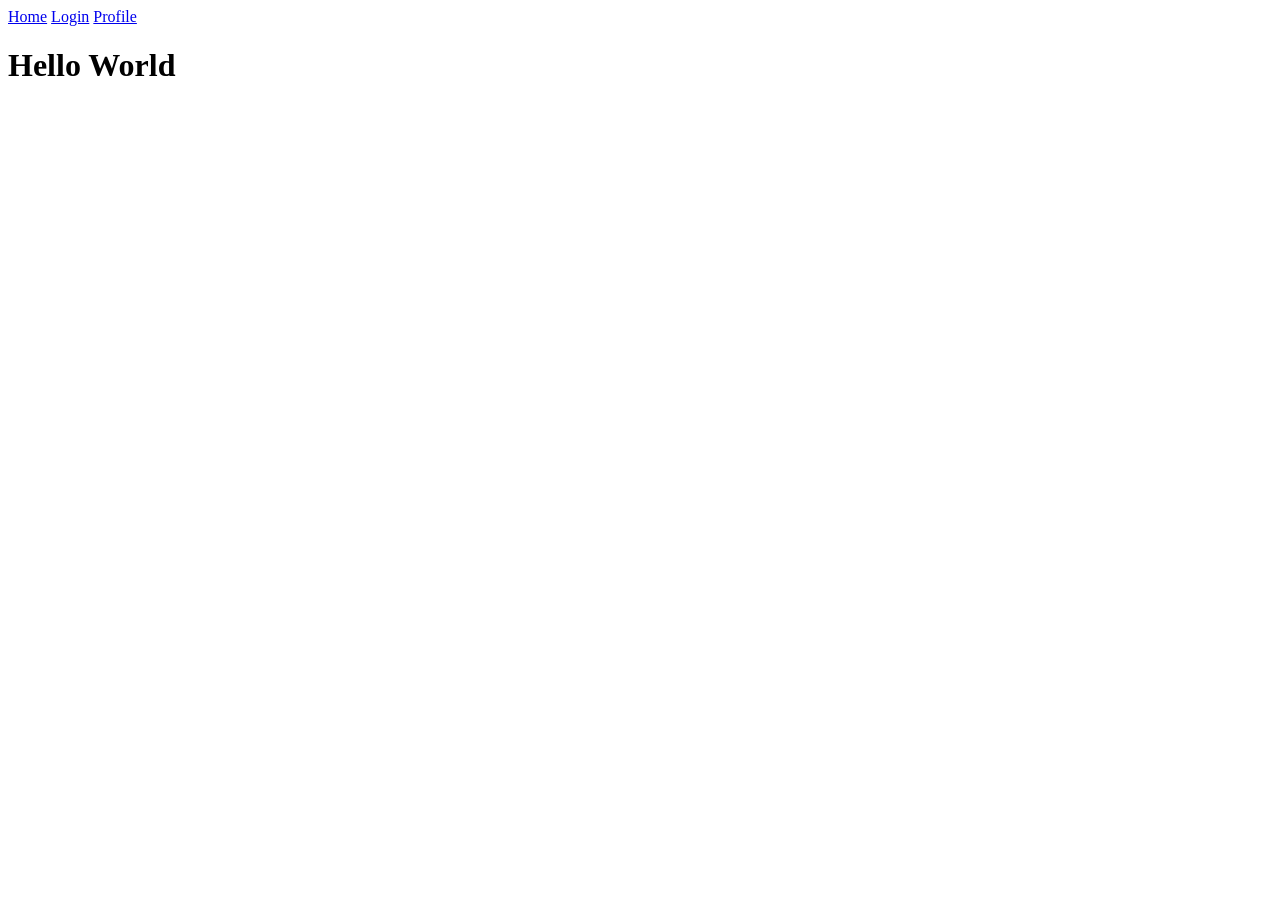
<file: hash.html>
<!DOCTYPE html>
<html>
<head><title>Media Shelf</title></head>
<body>
  <nav>
    <a href="#/">Home</a>
    <a href="#/login">Login</a>
    <a href="#/profile">Profile</a>
  </nav>
  <main id="app"></main>
  <script src="app.js"></script>
</body>
</html>
</file>
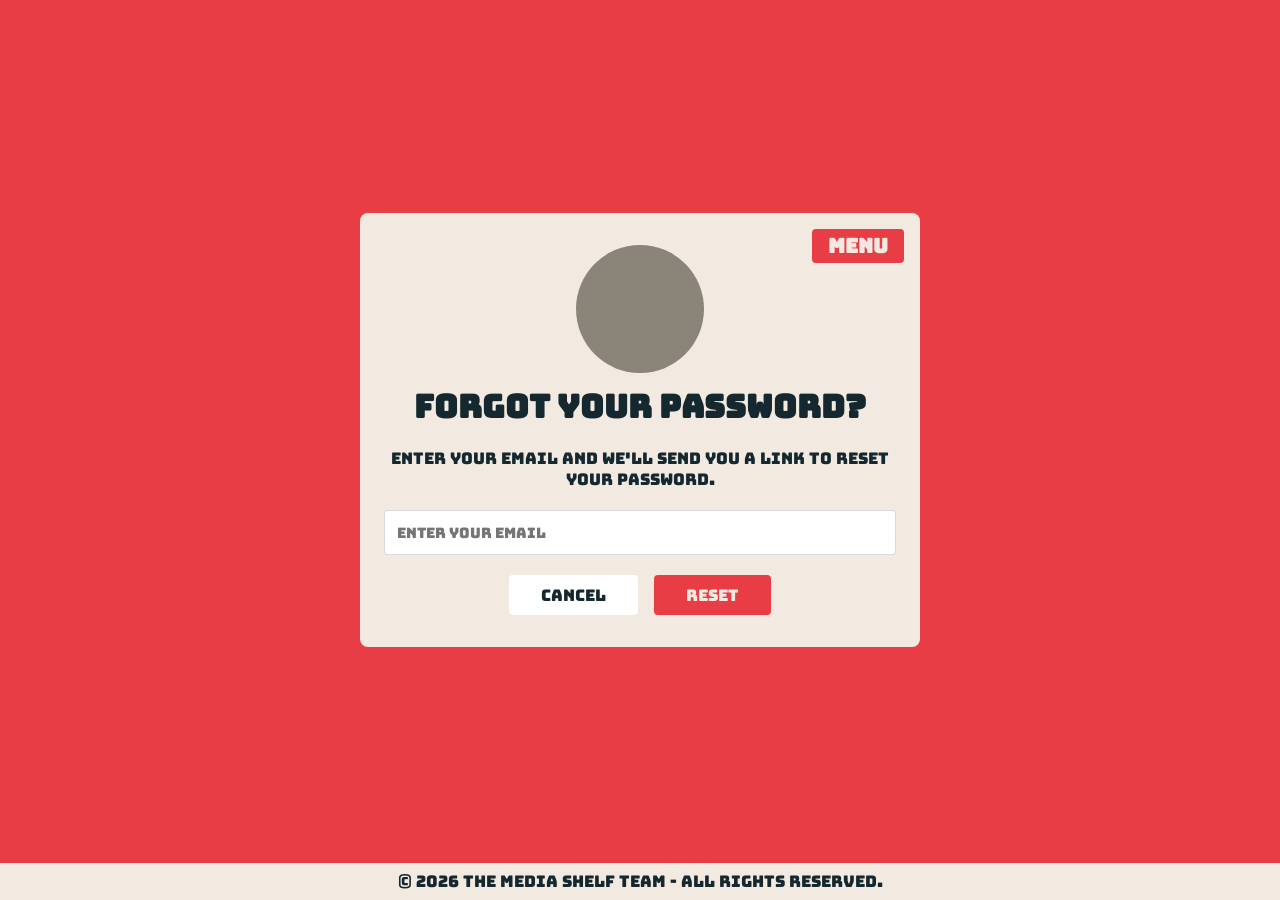
<file: frontend/forgot-password.html>
<!DOCTYPE html>
<html lang="en">
<head>
    <meta charset="UTF-8">
    <meta name="viewport" content="width=device-width, initial-scale=1.0">
    <meta name="author" content="The Media Shelf Team">

    <link href="https://fonts.googleapis.com/css2?family=Bagel+Fat+One&family=Bungee&family=Cormorant+Garamond:ital,wght@0,300..700;1,300..700&family=Protest+Guerrilla&display=swap" rel="stylesheet">
    <link rel="stylesheet" href="css/styles.css">
    <title>MediaShelf</title>
</head>
<body>
    <main class="signup">
        <div class="signup__box signup__box--forgot">
            <a class="signup__menu-btn" href="../index.html">MENU</a>
            <div class="signup__logo"></div>

            <div class="signup__content">
                <h1 class="signup__title">Forgot your password?</h1>
                <p class="signup__subtitle">Enter your email and we'll send you a link to reset your password.</p>

                <form class="signup__form">
                    <input class="signup__input" type="email" name="email" placeholder="Enter Your Email" aria-label="Email" required>

                    <div class="signup__actions">
                        <a class="signup__btn signup__btn--cancel" href="login.html">Cancel</a>
                        <button class="signup__btn signup__btn--reset" type="submit">Reset</button>
                    </div>
                </form>
            </div>
        </div>
    </main>

    <footer class="footer footer-fixed">
        <p class="footer__copy">&copy; 2026 The Media Shelf Team - All rights reserved.</p>
    </footer>
</body>
</html>
</file>
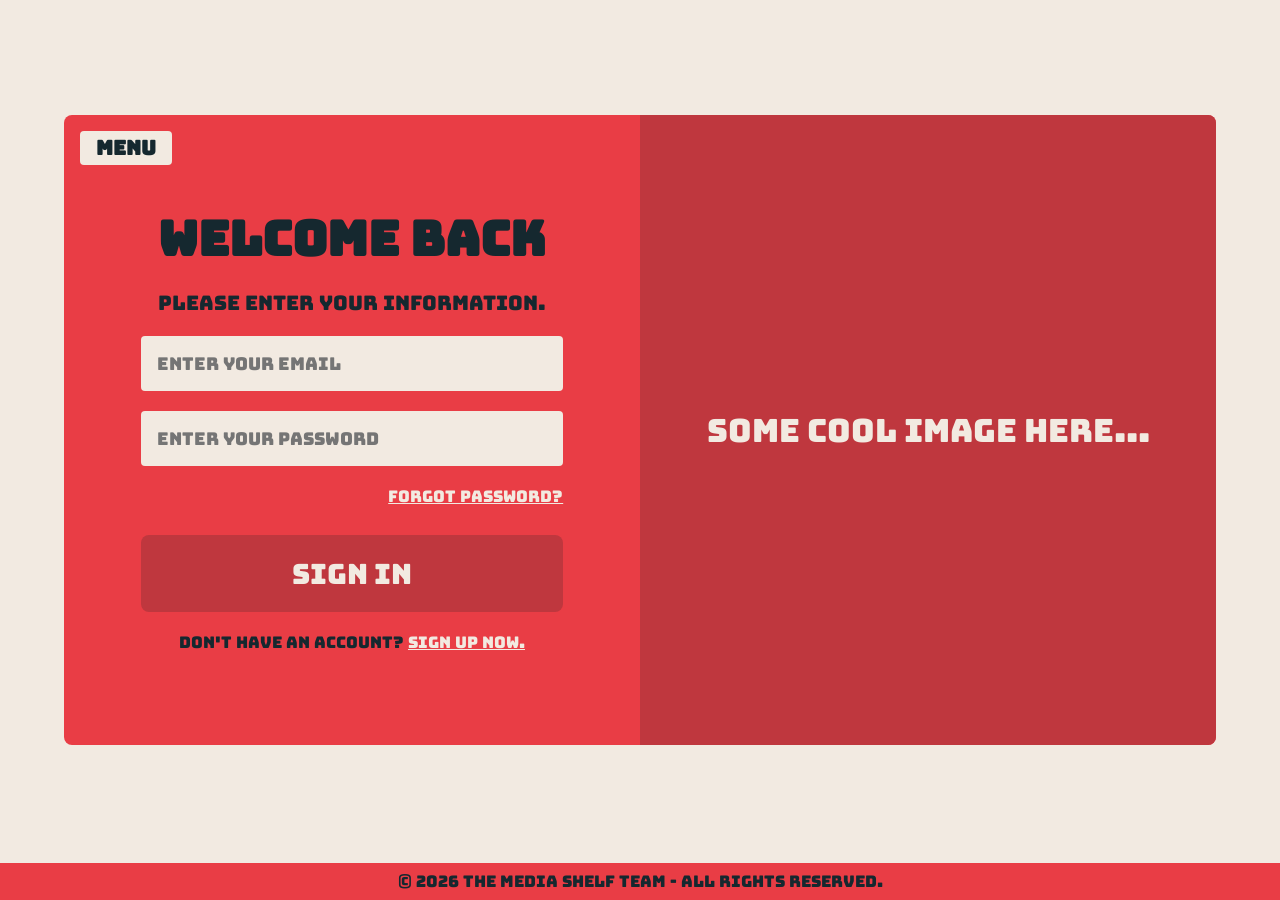
<file: frontend/login.html>
<!DOCTYPE html>
<html lang="en" class="swapped-colors">
<head>
    <meta charset="UTF-8">
    <meta name="viewport" content="width=device-width, initial-scale=1.0">
    <meta name="author" content="The Media Shelf Team">

    <link href="https://fonts.googleapis.com/css2?family=Bagel+Fat+One&family=Bungee&family=Cormorant+Garamond:ital,wght@0,300..700;1,300..700&family=Protest+Guerrilla&display=swap" rel="stylesheet">
    <link rel="stylesheet" href="css/styles.css">
    <title>MediaShelf</title>
</head>
<body>
    <main class="signup">
        <div class="signup__box signup__box--login">
            <a class="signup__menu-btn" href="../index.html">MENU</a>
            <div class="signup__logo"></div>

            <div class="signup__content">
                <h1 class="signup__title">Welcome Back</h1>
                <p class="signup__subtitle">Please enter your information.</p>

                <form class="signup__form">
                    <input class="signup__input" type="email" name="email" placeholder="Enter Your Email" aria-label="Email" required>
                    <input class="signup__input" type="password" name="password" placeholder="Enter Your Password" aria-label="Password" required>
                    <a class="signup__forgot" href="forgot-password.html">Forgot password?</a>
                    <button class="signup__submit" type="submit">Sign In</button>
                </form>

                <p class="signup__alt">Don't have an account? <a href="signup.html">Sign up now.</a></p>
            </div>
        </div>
    </main>

    <footer class="footer footer-fixed">
        <p class="footer__copy">&copy; 2026 The Media Shelf Team - All rights reserved.</p>
    </footer>
</body>
</html>
</file>
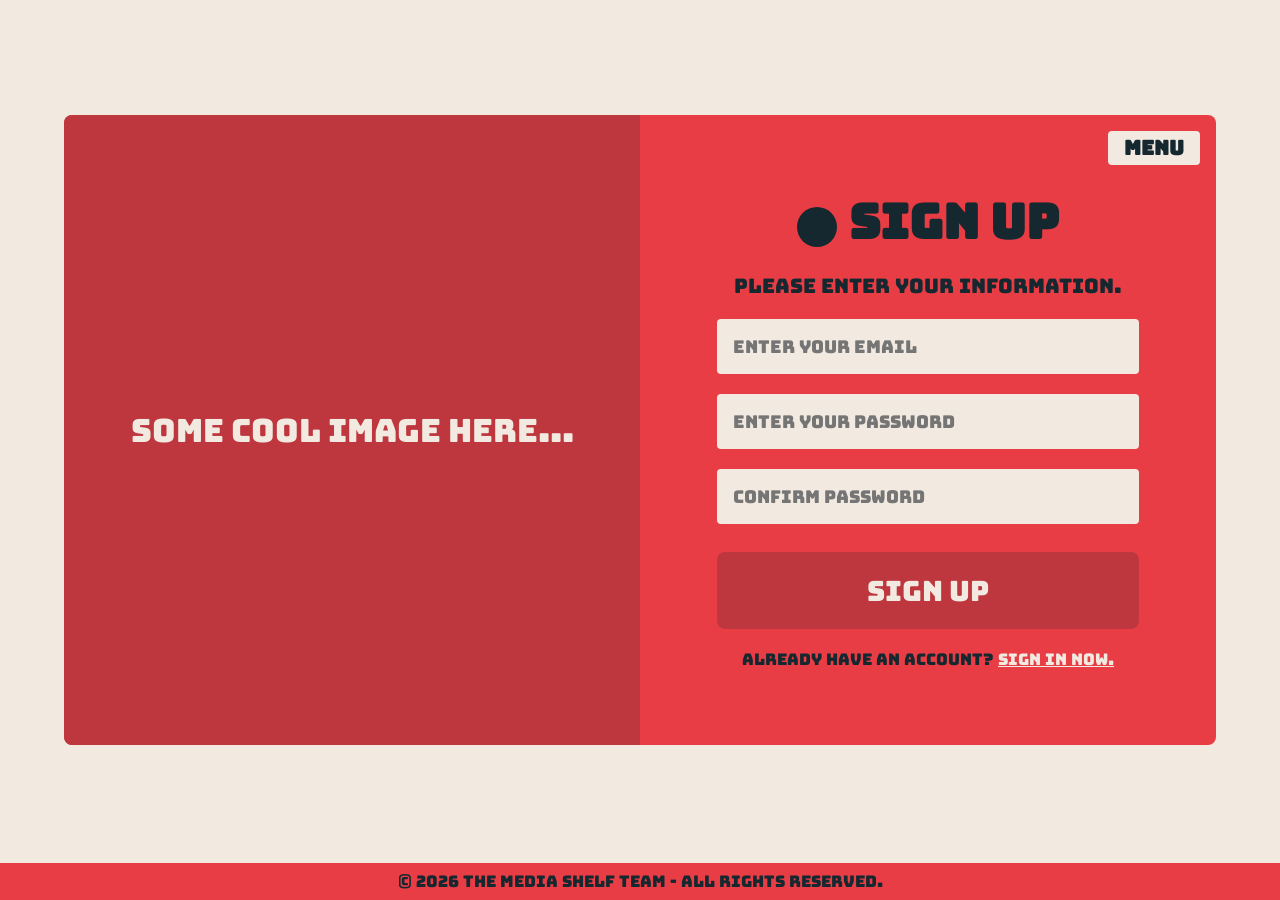
<file: frontend/signup.html>
<!DOCTYPE html>
<html lang="en" class="swapped-colors">
<head>
    <meta charset="UTF-8">
    <meta name="viewport" content="width=device-width, initial-scale=1.0">
    <meta name="author" content="The Media Shelf Team">

    <link href="https://fonts.googleapis.com/css2?family=Bagel+Fat+One&family=Bungee&family=Cormorant+Garamond:ital,wght@0,300..700;1,300..700&family=Protest+Guerrilla&display=swap" rel="stylesheet">
    <link rel="stylesheet" href="css/styles.css">
    <title>MediaShelf</title>
</head>
<body>
    <main class="signup">
        <div class="signup__box">
            <button class="signup__menu-btn" type="button" aria-label="Toggle menu">MENU</button>
            <div class="signup__logo"></div>

            <div class="signup__content">
                <h1 class="signup__title">Sign Up</h1>
                <p class="signup__subtitle">Please enter your information.</p>

                <form class="signup__form">
                    <input class="signup__input" type="email" name="email" placeholder="Enter Your Email" aria-label="Email" required>
                    <input class="signup__input" type="password" name="password" placeholder="Enter Your Password" aria-label="Password" required>
                    <input class="signup__input" type="password" name="confirmPassword" placeholder="Confirm Password" aria-label="Confirm password" required>
                    <button class="signup__submit" type="submit">Sign Up</button>
                </form>

                <p class="signup__alt">Already have an account? <a href="#">Sign in now.</a></p>
            </div>
        </div>
    </main>

    <footer class="footer footer-fixed">
        <p class="footer__copy">&copy; 2026 The Media Shelf Team - All rights reserved.</p>
    </footer>
</body>
</html>
</file>
<file: frontend/css/styles.css>
/* ===== Variables ===== */
:root {
    --primary-color: #e93d45;
    --secondary-color: #f2eae1;
    --tertiary-color: #bf373e;
    --header-text-color: #15282f;
    --font-color: #f2eae1;

    --font-display: 'Bungee', sans-serif;
    --font-body: 'Bungee', sans-serif;
}

.swapped-colors {
    --primary-color: #f2eae1;
    --secondary-color: #e93d45;
}

/* ===== Base ===== */
* {
    margin: 0;
    padding: 0;
    box-sizing: border-box;
}

body {
    font-family: var(--font-body);
    color: var(--font-color);
    background-color: var(--primary-color);
}

button {
    border: none;
}

main {
    margin: 20rem auto;
    max-width: 1200px;
}

/* ===== Nav ===== */
.nav {
    display: flex;
    justify-content: space-between;
    align-items: center;

    padding: 0.25rem 1rem;
    background-color: var(--secondary-color);
}

.nav__logo {
    margin-right: auto;

    font-family: var(--font-display);
    font-size: 2rem;
    color: var(--header-text-color);
    text-decoration: none;

    transition: all .2s ease;
}

.nav__logo:hover {
    color: var(--primary-color);
    transform: translateY(-2px) translateX(2px);
    text-shadow: -2px 2px 4px rgba(0, 0, 0, 0.5);
}

.nav__menu-btn {
    padding: 0.25rem 1rem;

    font-family: var(--font-display);
    font-size: 1.25rem;
    font-weight: bold;
    color: var(--secondary-color);

    cursor: pointer;
    background-color: var(--primary-color);
    border-radius: 0.25rem;
}

.landing-btn-container {
    display: none;
}

.landing-btn {
    padding: 0.5rem 1rem;
    font-size: 1rem;
    font-weight: bold;
    font-family: var(--font-display);
    color: var(--header-text-color);
    text-decoration: none;
    border-radius: 0.25rem;
    background-color: var(--secondary-color);

    cursor: pointer;
    transition: all .2s ease;

    
}

.landing-btn:hover {
    transform: translateY(-5px);
    box-shadow: 0 4px 6px rgba(0, 0, 0, 0.5);
    color: var(--primary-color);
}

/* ===== Hero ===== */
.hero {
    position: relative;
    height: 80vh;
    overflow: hidden;
}

/* Inset shadows paint under an img's content, so draw it on an overlay. */
.hero::after {
    content: "";
    position: absolute;
    inset: 0;
    pointer-events: none;
    box-shadow: inset 0px 2px 20px rgba(0, 0, 0, 0.5);
}

.hero__img {
    display: block;
    width: 100%;
    height: 100%;

    object-fit: cover;
    object-position: center;
}

/* ===== Intro ===== */
.intro__content {
    display: flex;
    flex-direction: column;
    align-items: center;
    text-align: center;
    padding: clamp(1rem, 5vw, 3rem);

    gap: 2rem;
}

.intro__info {
    flex: 1 1 50%;
}

.intro__title {
    padding: 1rem 0;

    text-align: center;
    font-family: var(--font-display);
    font-size: 1.5rem;
}

.intro__text {
    margin: 2rem 0;
    padding: 0 1rem;

    text-align: center;
    font-family: var(--font-body);
    font-size: 1rem;
    line-height: 1.5;
    color: var(--font-color);
}

.intro__carousel {
    display: flex;
    gap: 1em;
    align-content: center;

    width: 95%;
    margin: auto;
    /* Room for hover scale and shadow; overflow-x: auto forces overflow-y to clip. */
    padding: 1rem;

    overflow-x: auto;
    scroll-behavior: smooth;
}

.intro__card {
    flex: 0 0 20em;
    height: 20em;
    background-color: var(--secondary-color);
    padding: 1rem;
    border-radius: 0.25rem;
    text-align: center;
    align-content: center;
    color: var(--header-text-color);

    transition: all .2s ease;
}

.intro__card:hover {
    transform: scale(1.05);
    box-shadow: 0 4px 6px rgba(0, 0, 0, 0.5);
}

.intro__carousel img {
    max-width: 100%;
    height: auto;
}

/* ===== Signup ===== */
.signup {
    display: flex;
    justify-content: center;
    align-items: center;

    /* dvh excludes the mobile browser toolbar, which 100vh does not. */
    min-height: 100dvh;
    margin: 0;
    max-width: none;
    /* Keeps a tall box clear of the fixed footer. */
    padding: 1rem 0 3.5rem;
}

.signup__box {
    position: relative;
    display: flex;
    flex-direction: column;
    align-items: center;
    gap: 0.75rem;

    width: min(350px, 90%);
    max-height: 90dvh;
    padding: 1.5rem 1rem;

    text-align: center;
    color: var(--header-text-color);
    background-color: var(--secondary-color);
    border-radius: 0.5rem;
}

.signup__menu-btn {
    position: absolute;
    top: 0.75rem;
    right: 0.75rem;
    z-index: 1;
    padding: 0.15rem 0.6rem;

    font-family: var(--font-display);
    font-size: 0.9rem;
    font-weight: bold;
    color: var(--header-text-color);
    text-decoration: none;

    cursor: pointer;
    background-color: var(--primary-color);
    border-radius: 0.25rem;
}

.signup__logo {
    width: min(250px, 100%, 30dvh);
    aspect-ratio: 1;
    border-radius: 50%;
    background-color: var(--primary-color);
}

.signup__content {
    display: flex;
    flex-direction: column;
    align-items: center;
    gap: 0.75rem;
    width: 100%;
}

.signup__title {
    font-family: var(--font-display);
    font-size: 1.75rem;
}

.signup__subtitle {
    font-size: 0.9rem;
}

.signup__form {
    display: flex;
    flex-direction: column;
    gap: 0.75rem;
    width: 100%;
}

.signup__input {
    padding: 0.6rem 0.5rem;

    font-family: var(--font-body);
    font-size: 0.8rem;
    color: var(--header-text-color);

    background-color: var(--primary-color);
    border: none;
    border-radius: 0.25rem;
}

.signup__submit {
    margin-top: 0.5rem;
    padding: 1rem;

    font-family: var(--font-display);
    font-size: 1.25rem;
    color: var(--primary-color);

    cursor: pointer;
    background-color: var(--tertiary-color);
    border-radius: 0.5rem;
}

.signup__alt {
    font-size: 0.75rem;
}

.signup__alt a {
    color: var(--primary-color);
}

.signup__forgot {
    align-self: flex-end;
    font-size: 0.7rem;
    color: var(--primary-color);
}

/* Forgot password: cream card on the red page (page does not use swapped-colors). */
.signup__box--forgot .signup__menu-btn {
    color: var(--secondary-color);
    background-color: var(--primary-color);
}

.signup__box--forgot .signup__input {
    background-color: #fff;
    border: 1px solid rgba(0, 0, 0, 0.15);
}

.signup__actions {
    display: flex;
    justify-content: center;
    gap: 1rem;
}

.signup__btn {
    padding: 0.5rem 1.5rem;

    font-family: var(--font-display);
    font-size: 0.9rem;
    text-decoration: none;

    cursor: pointer;
    border-radius: 0.25rem;
}

.signup__btn--cancel {
    color: var(--header-text-color);
    background-color: #fff;
}

.signup__btn--reset {
    color: var(--secondary-color);
    background-color: var(--primary-color);
}

/* ===== Footer ===== */
.footer {
    padding: 0.5rem max(1rem, calc((100% - 1200px) / 2));

    text-align: center;
    font-family: var(--font-body);
    color: var(--header-text-color);
    background-color: var(--secondary-color);
}

.footer__copy {
    font-size: 1rem;
}

.footer-fixed {
    position: fixed;
    bottom: 0;
    width: 100%;
}

/* ===== Responsive ===== */
@media (min-width: 768px) {
    .nav__logo {
        font-size: 3rem;
    }

    .nav__menu-btn {
        display: none;
    }

    .landing-btn-container {
        display: flex;
        gap: 1rem;
        justify-content: space-around;
        align-self: center;
        width: clamp(300px, 80%, 900px);

        margin-top: -2rem;
        margin-left: auto;
        margin-right: auto;

        /* Stack above the hero's shadow overlay. */
        position: relative;
        z-index: 1;
    }

    .landing-btn {
        padding: 1rem 2rem;
        font-size: 1.5rem;
        font-weight: bold;
        font-family: var(--font-display);
        color: var(--header-text-color);
        border-radius: 0.25rem;
        background-color: var(--secondary-color);
    }

    .intro__content {
        flex-direction: row;
    }

    .intro__carousel {
        width:90%;
        gap: 1.5rem;
    }

    .signup__box {
        display: grid;
        grid-template-columns: 1fr 1fr;
        gap: 0;

        width: min(90%, 1400px);
        min-height: 70dvh;
        max-height: none;
        padding: 0;
        overflow: hidden;
    }

    .signup__menu-btn {
        top: 1rem;
        right: 1rem;
        left: auto;
        padding: 0.25rem 1rem;
        font-size: 1.25rem;
    }

    .signup__box--login .signup__menu-btn {
        right: auto;
        left: 1rem;
    }

    /* Left image panel; replace the placeholder text with an image later. */
    .signup__logo {
        display: grid;
        place-items: center;

        width: 100%;
        height: 100%;
        aspect-ratio: auto;
        border-radius: 0;
        background-color: var(--tertiary-color);
    }

    /* Left image panel placeholder */
    .signup__logo::after {
        content: "Some cool image here...";
        padding: 1.5rem;
        font-size: 2rem;
        color: var(--primary-color);
    }

    /* Right content panel */
    .signup__content {
        display: flex;
        flex-direction: column;
        align-items: center;
        justify-content: center;
        gap: 1.25rem;
        padding: 1.5rem clamp(2rem, 6vw, 6rem);
    }

    .signup__title {
        font-size: 3rem;
    }

    /* Decorative circle before the title */
    .signup__title::before {
        content: "";
        display: inline-block;
        width: 2.5rem;
        aspect-ratio: 1;
        margin-right: 0.75rem;
        vertical-align: middle;
        border-radius: 50%;
        background-color: var(--header-text-color);
    }

    .signup__subtitle {
        font-size: 1.25rem;
    }

    /* Login: image panel on the right, no dot beside the title. */
    .signup__box--login .signup__logo {
        order: 1;
    }

    .signup__box--login .signup__title::before {
        display: none;
    }

    .signup__forgot {
        font-size: 1rem;
    }

    .signup__form {
        gap: 1.25rem;
        width: 100%;
    }

    .signup__input {
        padding: 1rem;
        font-size: 1.1rem;
    }

    .signup__submit {
        padding: 1.25rem;
        font-size: 1.75rem;
    }

    .signup__alt {
        font-size: 1rem;
    }

    /* Forgot password: single centered card with a round image slot above the text. */
    .signup__box--forgot {
        display: flex;
        flex-direction: column;
        align-items: center;
        justify-content: center;
        gap: 0.75rem;

        width: min(90%, 560px);
        height: auto;
        min-height: 0;
        padding: 2rem 1.5rem;
        overflow: visible;
    }

    .signup__box--forgot .signup__menu-btn {
        right: 1rem;
        left: auto;
    }

    .signup__box--forgot .signup__logo {
        width: 8rem;
        height: auto;
        aspect-ratio: 1;
        border-radius: 50%;
        background-color: #8a8479;
    }

    .signup__box--forgot .signup__logo::after {
        content: none;
    }

    .signup__box--forgot .signup__content {
        padding: 0;
    }

    .signup__box--forgot .signup__title {
        font-size: 2rem;
    }

    .signup__box--forgot .signup__title::before {
        display: none;
    }

    .signup__box--forgot .signup__subtitle {
        font-size: 1rem;
    }

    .signup__box--forgot .signup__input {
        padding: 0.75rem;
        font-size: 0.9rem;
    }

    .signup__btn {
        padding: 0.6rem 2rem;
        font-size: 1rem;
    }

    /* Shared button animation */
    .signup__menu-btn,
    .signup__submit,
    .signup__btn {
        transition: transform 0.2s ease, box-shadow 0.2s ease;
    }

    .signup__menu-btn:hover,
    .signup__submit:hover,
    .signup__btn:hover {
        transform: scale(1.05);
        box-shadow: 0 4px 5px rgba(0, 0, 0, 0.5);
    }

    .signup__menu-btn:active,
    .signup__submit:active,
    .signup__btn:active {
        transform: scale(0.95);
        box-shadow: none;
    }
}
</file>
